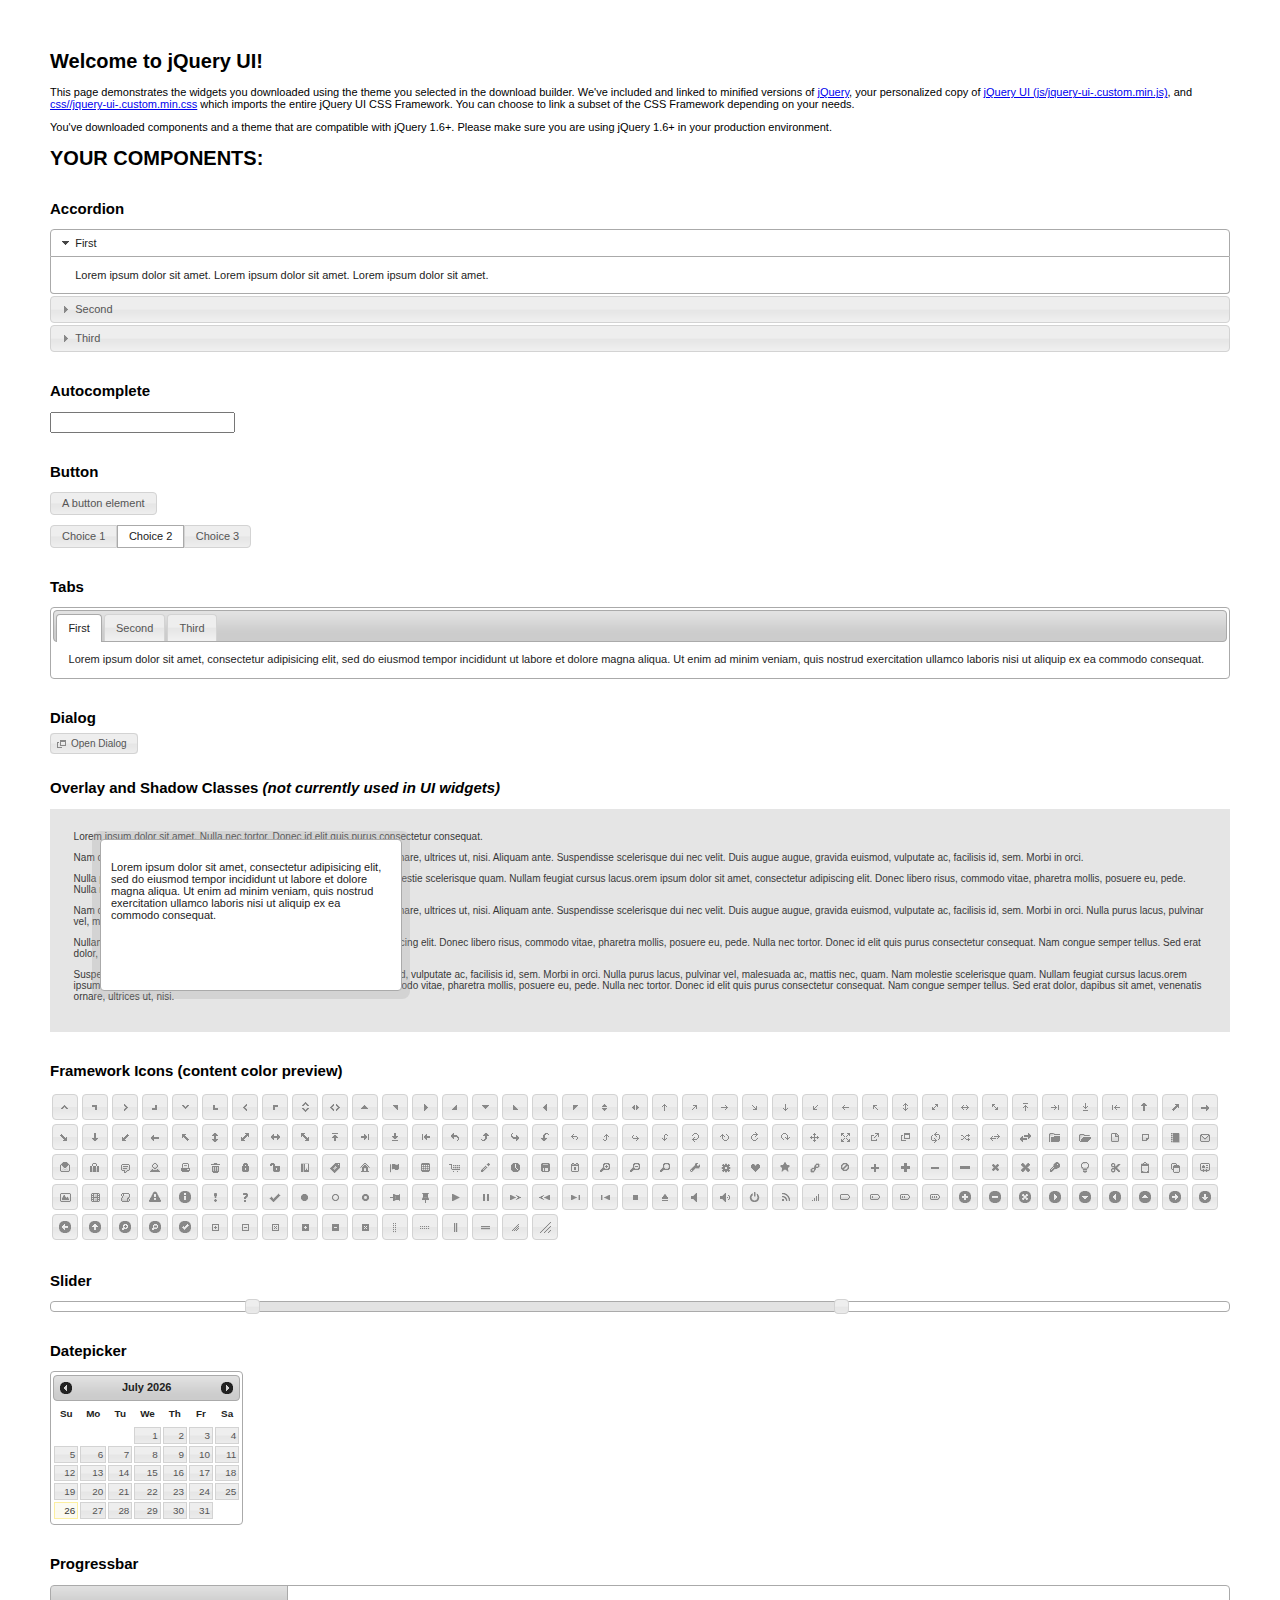
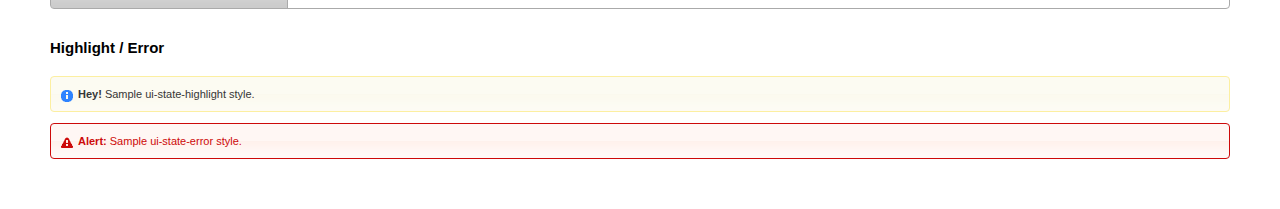
<file: js/vendor/jQueryUI/index.html>
<!doctype html>
<html lang="us">
<head>
	<meta charset="utf-8">
	<title>jQuery UI Example Page</title>
	<link href="css/smoothness/jquery-ui-1.10.4.custom.css" rel="stylesheet">
	<script src="js/jquery-1.10.2.js"></script>
	<script src="js/jquery-ui-1.10.4.custom.js"></script>
	<script>
	$(function() {
		
		$( "#accordion" ).accordion();
		

		
		var availableTags = [
			"ActionScript",
			"AppleScript",
			"Asp",
			"BASIC",
			"C",
			"C++",
			"Clojure",
			"COBOL",
			"ColdFusion",
			"Erlang",
			"Fortran",
			"Groovy",
			"Haskell",
			"Java",
			"JavaScript",
			"Lisp",
			"Perl",
			"PHP",
			"Python",
			"Ruby",
			"Scala",
			"Scheme"
		];
		$( "#autocomplete" ).autocomplete({
			source: availableTags
		});
		

		
		$( "#button" ).button();
		$( "#radioset" ).buttonset();
		

		
		$( "#tabs" ).tabs();
		

		
		$( "#dialog" ).dialog({
			autoOpen: false,
			width: 400,
			buttons: [
				{
					text: "Ok",
					click: function() {
						$( this ).dialog( "close" );
					}
				},
				{
					text: "Cancel",
					click: function() {
						$( this ).dialog( "close" );
					}
				}
			]
		});

		// Link to open the dialog
		$( "#dialog-link" ).click(function( event ) {
			$( "#dialog" ).dialog( "open" );
			event.preventDefault();
		});
		

		
		$( "#datepicker" ).datepicker({
			inline: true
		});
		

		
		$( "#slider" ).slider({
			range: true,
			values: [ 17, 67 ]
		});
		

		
		$( "#progressbar" ).progressbar({
			value: 20
		});
		

		// Hover states on the static widgets
		$( "#dialog-link, #icons li" ).hover(
			function() {
				$( this ).addClass( "ui-state-hover" );
			},
			function() {
				$( this ).removeClass( "ui-state-hover" );
			}
		);
	});
	</script>
	<style>
	body{
		font: 62.5% "Trebuchet MS", sans-serif;
		margin: 50px;
	}
	.demoHeaders {
		margin-top: 2em;
	}
	#dialog-link {
		padding: .4em 1em .4em 20px;
		text-decoration: none;
		position: relative;
	}
	#dialog-link span.ui-icon {
		margin: 0 5px 0 0;
		position: absolute;
		left: .2em;
		top: 50%;
		margin-top: -8px;
	}
	#icons {
		margin: 0;
		padding: 0;
	}
	#icons li {
		margin: 2px;
		position: relative;
		padding: 4px 0;
		cursor: pointer;
		float: left;
		list-style: none;
	}
	#icons span.ui-icon {
		float: left;
		margin: 0 4px;
	}
	.fakewindowcontain .ui-widget-overlay {
		position: absolute;
	}
	</style>
</head>
<body>

<h1>Welcome to jQuery UI!</h1>

<div class="ui-widget">
	<p>This page demonstrates the widgets you downloaded using the theme you selected in the download builder. We've included and linked to minified versions of <a href="js/jquery-1.10.2.js">jQuery</a>, your personalized copy of <a href="js/jquery-ui-.custom.min.js">jQuery UI (js/jquery-ui-.custom.min.js)</a>, and <a href="css//jquery-ui-.custom.min.css">css//jquery-ui-.custom.min.css</a> which imports the entire jQuery UI CSS Framework. You can choose to link a subset of the CSS Framework depending on your needs. </p>
	<p>You've downloaded components and a theme that are compatible with jQuery 1.6+. Please make sure you are using jQuery 1.6+ in your production environment.</p>
</div>

<h1>YOUR COMPONENTS:</h1>


<!-- Accordion -->
<h2 class="demoHeaders">Accordion</h2>
<div id="accordion">
	<h3>First</h3>
	<div>Lorem ipsum dolor sit amet. Lorem ipsum dolor sit amet. Lorem ipsum dolor sit amet.</div>
	<h3>Second</h3>
	<div>Phasellus mattis tincidunt nibh.</div>
	<h3>Third</h3>
	<div>Nam dui erat, auctor a, dignissim quis.</div>
</div>



<!-- Autocomplete -->
<h2 class="demoHeaders">Autocomplete</h2>
<div>
	<input id="autocomplete" title="type &quot;a&quot;">
</div>



<!-- Button -->
<h2 class="demoHeaders">Button</h2>
<button id="button">A button element</button>
<form style="margin-top: 1em;">
	<div id="radioset">
		<input type="radio" id="radio1" name="radio"><label for="radio1">Choice 1</label>
		<input type="radio" id="radio2" name="radio" checked="checked"><label for="radio2">Choice 2</label>
		<input type="radio" id="radio3" name="radio"><label for="radio3">Choice 3</label>
	</div>
</form>



<!-- Tabs -->
<h2 class="demoHeaders">Tabs</h2>
<div id="tabs">
	<ul>
		<li><a href="#tabs-1">First</a></li>
		<li><a href="#tabs-2">Second</a></li>
		<li><a href="#tabs-3">Third</a></li>
	</ul>
	<div id="tabs-1">Lorem ipsum dolor sit amet, consectetur adipisicing elit, sed do eiusmod tempor incididunt ut labore et dolore magna aliqua. Ut enim ad minim veniam, quis nostrud exercitation ullamco laboris nisi ut aliquip ex ea commodo consequat.</div>
	<div id="tabs-2">Phasellus mattis tincidunt nibh. Cras orci urna, blandit id, pretium vel, aliquet ornare, felis. Maecenas scelerisque sem non nisl. Fusce sed lorem in enim dictum bibendum.</div>
	<div id="tabs-3">Nam dui erat, auctor a, dignissim quis, sollicitudin eu, felis. Pellentesque nisi urna, interdum eget, sagittis et, consequat vestibulum, lacus. Mauris porttitor ullamcorper augue.</div>
</div>



<!-- Dialog NOTE: Dialog is not generated by UI in this demo so it can be visually styled in themeroller-->
<h2 class="demoHeaders">Dialog</h2>
<p><a href="#" id="dialog-link" class="ui-state-default ui-corner-all"><span class="ui-icon ui-icon-newwin"></span>Open Dialog</a></p>

<h2 class="demoHeaders">Overlay and Shadow Classes <em>(not currently used in UI widgets)</em></h2>
<div style="position: relative; width: 96%; height: 200px; padding:1% 2%; overflow:hidden;" class="fakewindowcontain">
	<p>Lorem ipsum dolor sit amet,  Nulla nec tortor. Donec id elit quis purus consectetur consequat. </p><p>Nam congue semper tellus. Sed erat dolor, dapibus sit amet, venenatis ornare, ultrices ut, nisi. Aliquam ante. Suspendisse scelerisque dui nec velit. Duis augue augue, gravida euismod, vulputate ac, facilisis id, sem. Morbi in orci. </p><p>Nulla purus lacus, pulvinar vel, malesuada ac, mattis nec, quam. Nam molestie scelerisque quam. Nullam feugiat cursus lacus.orem ipsum dolor sit amet, consectetur adipiscing elit. Donec libero risus, commodo vitae, pharetra mollis, posuere eu, pede. Nulla nec tortor. Donec id elit quis purus consectetur consequat. </p><p>Nam congue semper tellus. Sed erat dolor, dapibus sit amet, venenatis ornare, ultrices ut, nisi. Aliquam ante. Suspendisse scelerisque dui nec velit. Duis augue augue, gravida euismod, vulputate ac, facilisis id, sem. Morbi in orci. Nulla purus lacus, pulvinar vel, malesuada ac, mattis nec, quam. Nam molestie scelerisque quam. </p><p>Nullam feugiat cursus lacus.orem ipsum dolor sit amet, consectetur adipiscing elit. Donec libero risus, commodo vitae, pharetra mollis, posuere eu, pede. Nulla nec tortor. Donec id elit quis purus consectetur consequat. Nam congue semper tellus. Sed erat dolor, dapibus sit amet, venenatis ornare, ultrices ut, nisi. Aliquam ante. </p><p>Suspendisse scelerisque dui nec velit. Duis augue augue, gravida euismod, vulputate ac, facilisis id, sem. Morbi in orci. Nulla purus lacus, pulvinar vel, malesuada ac, mattis nec, quam. Nam molestie scelerisque quam. Nullam feugiat cursus lacus.orem ipsum dolor sit amet, consectetur adipiscing elit. Donec libero risus, commodo vitae, pharetra mollis, posuere eu, pede. Nulla nec tortor. Donec id elit quis purus consectetur consequat. Nam congue semper tellus. Sed erat dolor, dapibus sit amet, venenatis ornare, ultrices ut, nisi. </p>

	<!-- ui-dialog -->
	<div class="ui-overlay"><div class="ui-widget-overlay"></div><div class="ui-widget-shadow ui-corner-all" style="width: 302px; height: 152px; position: absolute; left: 50px; top: 30px;"></div></div>
	<div style="position: absolute; width: 280px; height: 130px;left: 50px; top: 30px; padding: 10px;" class="ui-widget ui-widget-content ui-corner-all">
		<div class="ui-dialog-content ui-widget-content" style="background: none; border: 0;">
			<p>Lorem ipsum dolor sit amet, consectetur adipisicing elit, sed do eiusmod tempor incididunt ut labore et dolore magna aliqua. Ut enim ad minim veniam, quis nostrud exercitation ullamco laboris nisi ut aliquip ex ea commodo consequat.</p>
		</div>
	</div>

</div>

<!-- ui-dialog -->
<div id="dialog" title="Dialog Title">
	<p>Lorem ipsum dolor sit amet, consectetur adipisicing elit, sed do eiusmod tempor incididunt ut labore et dolore magna aliqua. Ut enim ad minim veniam, quis nostrud exercitation ullamco laboris nisi ut aliquip ex ea commodo consequat.</p>
</div>



<h2 class="demoHeaders">Framework Icons (content color preview)</h2>
<ul id="icons" class="ui-widget ui-helper-clearfix">
	<li class="ui-state-default ui-corner-all" title=".ui-icon-carat-1-n"><span class="ui-icon ui-icon-carat-1-n"></span></li>
	<li class="ui-state-default ui-corner-all" title=".ui-icon-carat-1-ne"><span class="ui-icon ui-icon-carat-1-ne"></span></li>
	<li class="ui-state-default ui-corner-all" title=".ui-icon-carat-1-e"><span class="ui-icon ui-icon-carat-1-e"></span></li>
	<li class="ui-state-default ui-corner-all" title=".ui-icon-carat-1-se"><span class="ui-icon ui-icon-carat-1-se"></span></li>
	<li class="ui-state-default ui-corner-all" title=".ui-icon-carat-1-s"><span class="ui-icon ui-icon-carat-1-s"></span></li>
	<li class="ui-state-default ui-corner-all" title=".ui-icon-carat-1-sw"><span class="ui-icon ui-icon-carat-1-sw"></span></li>
	<li class="ui-state-default ui-corner-all" title=".ui-icon-carat-1-w"><span class="ui-icon ui-icon-carat-1-w"></span></li>
	<li class="ui-state-default ui-corner-all" title=".ui-icon-carat-1-nw"><span class="ui-icon ui-icon-carat-1-nw"></span></li>
	<li class="ui-state-default ui-corner-all" title=".ui-icon-carat-2-n-s"><span class="ui-icon ui-icon-carat-2-n-s"></span></li>
	<li class="ui-state-default ui-corner-all" title=".ui-icon-carat-2-e-w"><span class="ui-icon ui-icon-carat-2-e-w"></span></li>
	<li class="ui-state-default ui-corner-all" title=".ui-icon-triangle-1-n"><span class="ui-icon ui-icon-triangle-1-n"></span></li>
	<li class="ui-state-default ui-corner-all" title=".ui-icon-triangle-1-ne"><span class="ui-icon ui-icon-triangle-1-ne"></span></li>
	<li class="ui-state-default ui-corner-all" title=".ui-icon-triangle-1-e"><span class="ui-icon ui-icon-triangle-1-e"></span></li>
	<li class="ui-state-default ui-corner-all" title=".ui-icon-triangle-1-se"><span class="ui-icon ui-icon-triangle-1-se"></span></li>
	<li class="ui-state-default ui-corner-all" title=".ui-icon-triangle-1-s"><span class="ui-icon ui-icon-triangle-1-s"></span></li>
	<li class="ui-state-default ui-corner-all" title=".ui-icon-triangle-1-sw"><span class="ui-icon ui-icon-triangle-1-sw"></span></li>
	<li class="ui-state-default ui-corner-all" title=".ui-icon-triangle-1-w"><span class="ui-icon ui-icon-triangle-1-w"></span></li>
	<li class="ui-state-default ui-corner-all" title=".ui-icon-triangle-1-nw"><span class="ui-icon ui-icon-triangle-1-nw"></span></li>
	<li class="ui-state-default ui-corner-all" title=".ui-icon-triangle-2-n-s"><span class="ui-icon ui-icon-triangle-2-n-s"></span></li>
	<li class="ui-state-default ui-corner-all" title=".ui-icon-triangle-2-e-w"><span class="ui-icon ui-icon-triangle-2-e-w"></span></li>
	<li class="ui-state-default ui-corner-all" title=".ui-icon-arrow-1-n"><span class="ui-icon ui-icon-arrow-1-n"></span></li>
	<li class="ui-state-default ui-corner-all" title=".ui-icon-arrow-1-ne"><span class="ui-icon ui-icon-arrow-1-ne"></span></li>
	<li class="ui-state-default ui-corner-all" title=".ui-icon-arrow-1-e"><span class="ui-icon ui-icon-arrow-1-e"></span></li>
	<li class="ui-state-default ui-corner-all" title=".ui-icon-arrow-1-se"><span class="ui-icon ui-icon-arrow-1-se"></span></li>
	<li class="ui-state-default ui-corner-all" title=".ui-icon-arrow-1-s"><span class="ui-icon ui-icon-arrow-1-s"></span></li>
	<li class="ui-state-default ui-corner-all" title=".ui-icon-arrow-1-sw"><span class="ui-icon ui-icon-arrow-1-sw"></span></li>
	<li class="ui-state-default ui-corner-all" title=".ui-icon-arrow-1-w"><span class="ui-icon ui-icon-arrow-1-w"></span></li>
	<li class="ui-state-default ui-corner-all" title=".ui-icon-arrow-1-nw"><span class="ui-icon ui-icon-arrow-1-nw"></span></li>
	<li class="ui-state-default ui-corner-all" title=".ui-icon-arrow-2-n-s"><span class="ui-icon ui-icon-arrow-2-n-s"></span></li>
	<li class="ui-state-default ui-corner-all" title=".ui-icon-arrow-2-ne-sw"><span class="ui-icon ui-icon-arrow-2-ne-sw"></span></li>
	<li class="ui-state-default ui-corner-all" title=".ui-icon-arrow-2-e-w"><span class="ui-icon ui-icon-arrow-2-e-w"></span></li>
	<li class="ui-state-default ui-corner-all" title=".ui-icon-arrow-2-se-nw"><span class="ui-icon ui-icon-arrow-2-se-nw"></span></li>
	<li class="ui-state-default ui-corner-all" title=".ui-icon-arrowstop-1-n"><span class="ui-icon ui-icon-arrowstop-1-n"></span></li>
	<li class="ui-state-default ui-corner-all" title=".ui-icon-arrowstop-1-e"><span class="ui-icon ui-icon-arrowstop-1-e"></span></li>
	<li class="ui-state-default ui-corner-all" title=".ui-icon-arrowstop-1-s"><span class="ui-icon ui-icon-arrowstop-1-s"></span></li>
	<li class="ui-state-default ui-corner-all" title=".ui-icon-arrowstop-1-w"><span class="ui-icon ui-icon-arrowstop-1-w"></span></li>
	<li class="ui-state-default ui-corner-all" title=".ui-icon-arrowthick-1-n"><span class="ui-icon ui-icon-arrowthick-1-n"></span></li>
	<li class="ui-state-default ui-corner-all" title=".ui-icon-arrowthick-1-ne"><span class="ui-icon ui-icon-arrowthick-1-ne"></span></li>
	<li class="ui-state-default ui-corner-all" title=".ui-icon-arrowthick-1-e"><span class="ui-icon ui-icon-arrowthick-1-e"></span></li>
	<li class="ui-state-default ui-corner-all" title=".ui-icon-arrowthick-1-se"><span class="ui-icon ui-icon-arrowthick-1-se"></span></li>
	<li class="ui-state-default ui-corner-all" title=".ui-icon-arrowthick-1-s"><span class="ui-icon ui-icon-arrowthick-1-s"></span></li>
	<li class="ui-state-default ui-corner-all" title=".ui-icon-arrowthick-1-sw"><span class="ui-icon ui-icon-arrowthick-1-sw"></span></li>
	<li class="ui-state-default ui-corner-all" title=".ui-icon-arrowthick-1-w"><span class="ui-icon ui-icon-arrowthick-1-w"></span></li>
	<li class="ui-state-default ui-corner-all" title=".ui-icon-arrowthick-1-nw"><span class="ui-icon ui-icon-arrowthick-1-nw"></span></li>
	<li class="ui-state-default ui-corner-all" title=".ui-icon-arrowthick-2-n-s"><span class="ui-icon ui-icon-arrowthick-2-n-s"></span></li>
	<li class="ui-state-default ui-corner-all" title=".ui-icon-arrowthick-2-ne-sw"><span class="ui-icon ui-icon-arrowthick-2-ne-sw"></span></li>
	<li class="ui-state-default ui-corner-all" title=".ui-icon-arrowthick-2-e-w"><span class="ui-icon ui-icon-arrowthick-2-e-w"></span></li>
	<li class="ui-state-default ui-corner-all" title=".ui-icon-arrowthick-2-se-nw"><span class="ui-icon ui-icon-arrowthick-2-se-nw"></span></li>
	<li class="ui-state-default ui-corner-all" title=".ui-icon-arrowthickstop-1-n"><span class="ui-icon ui-icon-arrowthickstop-1-n"></span></li>
	<li class="ui-state-default ui-corner-all" title=".ui-icon-arrowthickstop-1-e"><span class="ui-icon ui-icon-arrowthickstop-1-e"></span></li>
	<li class="ui-state-default ui-corner-all" title=".ui-icon-arrowthickstop-1-s"><span class="ui-icon ui-icon-arrowthickstop-1-s"></span></li>
	<li class="ui-state-default ui-corner-all" title=".ui-icon-arrowthickstop-1-w"><span class="ui-icon ui-icon-arrowthickstop-1-w"></span></li>
	<li class="ui-state-default ui-corner-all" title=".ui-icon-arrowreturnthick-1-w"><span class="ui-icon ui-icon-arrowreturnthick-1-w"></span></li>
	<li class="ui-state-default ui-corner-all" title=".ui-icon-arrowreturnthick-1-n"><span class="ui-icon ui-icon-arrowreturnthick-1-n"></span></li>
	<li class="ui-state-default ui-corner-all" title=".ui-icon-arrowreturnthick-1-e"><span class="ui-icon ui-icon-arrowreturnthick-1-e"></span></li>
	<li class="ui-state-default ui-corner-all" title=".ui-icon-arrowreturnthick-1-s"><span class="ui-icon ui-icon-arrowreturnthick-1-s"></span></li>
	<li class="ui-state-default ui-corner-all" title=".ui-icon-arrowreturn-1-w"><span class="ui-icon ui-icon-arrowreturn-1-w"></span></li>
	<li class="ui-state-default ui-corner-all" title=".ui-icon-arrowreturn-1-n"><span class="ui-icon ui-icon-arrowreturn-1-n"></span></li>
	<li class="ui-state-default ui-corner-all" title=".ui-icon-arrowreturn-1-e"><span class="ui-icon ui-icon-arrowreturn-1-e"></span></li>
	<li class="ui-state-default ui-corner-all" title=".ui-icon-arrowreturn-1-s"><span class="ui-icon ui-icon-arrowreturn-1-s"></span></li>
	<li class="ui-state-default ui-corner-all" title=".ui-icon-arrowrefresh-1-w"><span class="ui-icon ui-icon-arrowrefresh-1-w"></span></li>
	<li class="ui-state-default ui-corner-all" title=".ui-icon-arrowrefresh-1-n"><span class="ui-icon ui-icon-arrowrefresh-1-n"></span></li>
	<li class="ui-state-default ui-corner-all" title=".ui-icon-arrowrefresh-1-e"><span class="ui-icon ui-icon-arrowrefresh-1-e"></span></li>
	<li class="ui-state-default ui-corner-all" title=".ui-icon-arrowrefresh-1-s"><span class="ui-icon ui-icon-arrowrefresh-1-s"></span></li>
	<li class="ui-state-default ui-corner-all" title=".ui-icon-arrow-4"><span class="ui-icon ui-icon-arrow-4"></span></li>
	<li class="ui-state-default ui-corner-all" title=".ui-icon-arrow-4-diag"><span class="ui-icon ui-icon-arrow-4-diag"></span></li>
	<li class="ui-state-default ui-corner-all" title=".ui-icon-extlink"><span class="ui-icon ui-icon-extlink"></span></li>
	<li class="ui-state-default ui-corner-all" title=".ui-icon-newwin"><span class="ui-icon ui-icon-newwin"></span></li>
	<li class="ui-state-default ui-corner-all" title=".ui-icon-refresh"><span class="ui-icon ui-icon-refresh"></span></li>
	<li class="ui-state-default ui-corner-all" title=".ui-icon-shuffle"><span class="ui-icon ui-icon-shuffle"></span></li>
	<li class="ui-state-default ui-corner-all" title=".ui-icon-transfer-e-w"><span class="ui-icon ui-icon-transfer-e-w"></span></li>
	<li class="ui-state-default ui-corner-all" title=".ui-icon-transferthick-e-w"><span class="ui-icon ui-icon-transferthick-e-w"></span></li>
	<li class="ui-state-default ui-corner-all" title=".ui-icon-folder-collapsed"><span class="ui-icon ui-icon-folder-collapsed"></span></li>
	<li class="ui-state-default ui-corner-all" title=".ui-icon-folder-open"><span class="ui-icon ui-icon-folder-open"></span></li>
	<li class="ui-state-default ui-corner-all" title=".ui-icon-document"><span class="ui-icon ui-icon-document"></span></li>
	<li class="ui-state-default ui-corner-all" title=".ui-icon-document-b"><span class="ui-icon ui-icon-document-b"></span></li>
	<li class="ui-state-default ui-corner-all" title=".ui-icon-note"><span class="ui-icon ui-icon-note"></span></li>
	<li class="ui-state-default ui-corner-all" title=".ui-icon-mail-closed"><span class="ui-icon ui-icon-mail-closed"></span></li>
	<li class="ui-state-default ui-corner-all" title=".ui-icon-mail-open"><span class="ui-icon ui-icon-mail-open"></span></li>
	<li class="ui-state-default ui-corner-all" title=".ui-icon-suitcase"><span class="ui-icon ui-icon-suitcase"></span></li>
	<li class="ui-state-default ui-corner-all" title=".ui-icon-comment"><span class="ui-icon ui-icon-comment"></span></li>
	<li class="ui-state-default ui-corner-all" title=".ui-icon-person"><span class="ui-icon ui-icon-person"></span></li>
	<li class="ui-state-default ui-corner-all" title=".ui-icon-print"><span class="ui-icon ui-icon-print"></span></li>
	<li class="ui-state-default ui-corner-all" title=".ui-icon-trash"><span class="ui-icon ui-icon-trash"></span></li>
	<li class="ui-state-default ui-corner-all" title=".ui-icon-locked"><span class="ui-icon ui-icon-locked"></span></li>
	<li class="ui-state-default ui-corner-all" title=".ui-icon-unlocked"><span class="ui-icon ui-icon-unlocked"></span></li>
	<li class="ui-state-default ui-corner-all" title=".ui-icon-bookmark"><span class="ui-icon ui-icon-bookmark"></span></li>
	<li class="ui-state-default ui-corner-all" title=".ui-icon-tag"><span class="ui-icon ui-icon-tag"></span></li>
	<li class="ui-state-default ui-corner-all" title=".ui-icon-home"><span class="ui-icon ui-icon-home"></span></li>
	<li class="ui-state-default ui-corner-all" title=".ui-icon-flag"><span class="ui-icon ui-icon-flag"></span></li>
	<li class="ui-state-default ui-corner-all" title=".ui-icon-calculator"><span class="ui-icon ui-icon-calculator"></span></li>
	<li class="ui-state-default ui-corner-all" title=".ui-icon-cart"><span class="ui-icon ui-icon-cart"></span></li>
	<li class="ui-state-default ui-corner-all" title=".ui-icon-pencil"><span class="ui-icon ui-icon-pencil"></span></li>
	<li class="ui-state-default ui-corner-all" title=".ui-icon-clock"><span class="ui-icon ui-icon-clock"></span></li>
	<li class="ui-state-default ui-corner-all" title=".ui-icon-disk"><span class="ui-icon ui-icon-disk"></span></li>
	<li class="ui-state-default ui-corner-all" title=".ui-icon-calendar"><span class="ui-icon ui-icon-calendar"></span></li>
	<li class="ui-state-default ui-corner-all" title=".ui-icon-zoomin"><span class="ui-icon ui-icon-zoomin"></span></li>
	<li class="ui-state-default ui-corner-all" title=".ui-icon-zoomout"><span class="ui-icon ui-icon-zoomout"></span></li>
	<li class="ui-state-default ui-corner-all" title=".ui-icon-search"><span class="ui-icon ui-icon-search"></span></li>
	<li class="ui-state-default ui-corner-all" title=".ui-icon-wrench"><span class="ui-icon ui-icon-wrench"></span></li>
	<li class="ui-state-default ui-corner-all" title=".ui-icon-gear"><span class="ui-icon ui-icon-gear"></span></li>
	<li class="ui-state-default ui-corner-all" title=".ui-icon-heart"><span class="ui-icon ui-icon-heart"></span></li>
	<li class="ui-state-default ui-corner-all" title=".ui-icon-star"><span class="ui-icon ui-icon-star"></span></li>
	<li class="ui-state-default ui-corner-all" title=".ui-icon-link"><span class="ui-icon ui-icon-link"></span></li>
	<li class="ui-state-default ui-corner-all" title=".ui-icon-cancel"><span class="ui-icon ui-icon-cancel"></span></li>
	<li class="ui-state-default ui-corner-all" title=".ui-icon-plus"><span class="ui-icon ui-icon-plus"></span></li>
	<li class="ui-state-default ui-corner-all" title=".ui-icon-plusthick"><span class="ui-icon ui-icon-plusthick"></span></li>
	<li class="ui-state-default ui-corner-all" title=".ui-icon-minus"><span class="ui-icon ui-icon-minus"></span></li>
	<li class="ui-state-default ui-corner-all" title=".ui-icon-minusthick"><span class="ui-icon ui-icon-minusthick"></span></li>
	<li class="ui-state-default ui-corner-all" title=".ui-icon-close"><span class="ui-icon ui-icon-close"></span></li>
	<li class="ui-state-default ui-corner-all" title=".ui-icon-closethick"><span class="ui-icon ui-icon-closethick"></span></li>
	<li class="ui-state-default ui-corner-all" title=".ui-icon-key"><span class="ui-icon ui-icon-key"></span></li>
	<li class="ui-state-default ui-corner-all" title=".ui-icon-lightbulb"><span class="ui-icon ui-icon-lightbulb"></span></li>
	<li class="ui-state-default ui-corner-all" title=".ui-icon-scissors"><span class="ui-icon ui-icon-scissors"></span></li>
	<li class="ui-state-default ui-corner-all" title=".ui-icon-clipboard"><span class="ui-icon ui-icon-clipboard"></span></li>
	<li class="ui-state-default ui-corner-all" title=".ui-icon-copy"><span class="ui-icon ui-icon-copy"></span></li>
	<li class="ui-state-default ui-corner-all" title=".ui-icon-contact"><span class="ui-icon ui-icon-contact"></span></li>
	<li class="ui-state-default ui-corner-all" title=".ui-icon-image"><span class="ui-icon ui-icon-image"></span></li>
	<li class="ui-state-default ui-corner-all" title=".ui-icon-video"><span class="ui-icon ui-icon-video"></span></li>
	<li class="ui-state-default ui-corner-all" title=".ui-icon-script"><span class="ui-icon ui-icon-script"></span></li>
	<li class="ui-state-default ui-corner-all" title=".ui-icon-alert"><span class="ui-icon ui-icon-alert"></span></li>
	<li class="ui-state-default ui-corner-all" title=".ui-icon-info"><span class="ui-icon ui-icon-info"></span></li>
	<li class="ui-state-default ui-corner-all" title=".ui-icon-notice"><span class="ui-icon ui-icon-notice"></span></li>
	<li class="ui-state-default ui-corner-all" title=".ui-icon-help"><span class="ui-icon ui-icon-help"></span></li>
	<li class="ui-state-default ui-corner-all" title=".ui-icon-check"><span class="ui-icon ui-icon-check"></span></li>
	<li class="ui-state-default ui-corner-all" title=".ui-icon-bullet"><span class="ui-icon ui-icon-bullet"></span></li>
	<li class="ui-state-default ui-corner-all" title=".ui-icon-radio-off"><span class="ui-icon ui-icon-radio-off"></span></li>
	<li class="ui-state-default ui-corner-all" title=".ui-icon-radio-on"><span class="ui-icon ui-icon-radio-on"></span></li>
	<li class="ui-state-default ui-corner-all" title=".ui-icon-pin-w"><span class="ui-icon ui-icon-pin-w"></span></li>
	<li class="ui-state-default ui-corner-all" title=".ui-icon-pin-s"><span class="ui-icon ui-icon-pin-s"></span></li>
	<li class="ui-state-default ui-corner-all" title=".ui-icon-play"><span class="ui-icon ui-icon-play"></span></li>
	<li class="ui-state-default ui-corner-all" title=".ui-icon-pause"><span class="ui-icon ui-icon-pause"></span></li>
	<li class="ui-state-default ui-corner-all" title=".ui-icon-seek-next"><span class="ui-icon ui-icon-seek-next"></span></li>
	<li class="ui-state-default ui-corner-all" title=".ui-icon-seek-prev"><span class="ui-icon ui-icon-seek-prev"></span></li>
	<li class="ui-state-default ui-corner-all" title=".ui-icon-seek-end"><span class="ui-icon ui-icon-seek-end"></span></li>
	<li class="ui-state-default ui-corner-all" title=".ui-icon-seek-first"><span class="ui-icon ui-icon-seek-first"></span></li>
	<li class="ui-state-default ui-corner-all" title=".ui-icon-stop"><span class="ui-icon ui-icon-stop"></span></li>
	<li class="ui-state-default ui-corner-all" title=".ui-icon-eject"><span class="ui-icon ui-icon-eject"></span></li>
	<li class="ui-state-default ui-corner-all" title=".ui-icon-volume-off"><span class="ui-icon ui-icon-volume-off"></span></li>
	<li class="ui-state-default ui-corner-all" title=".ui-icon-volume-on"><span class="ui-icon ui-icon-volume-on"></span></li>
	<li class="ui-state-default ui-corner-all" title=".ui-icon-power"><span class="ui-icon ui-icon-power"></span></li>
	<li class="ui-state-default ui-corner-all" title=".ui-icon-signal-diag"><span class="ui-icon ui-icon-signal-diag"></span></li>
	<li class="ui-state-default ui-corner-all" title=".ui-icon-signal"><span class="ui-icon ui-icon-signal"></span></li>
	<li class="ui-state-default ui-corner-all" title=".ui-icon-battery-0"><span class="ui-icon ui-icon-battery-0"></span></li>
	<li class="ui-state-default ui-corner-all" title=".ui-icon-battery-1"><span class="ui-icon ui-icon-battery-1"></span></li>
	<li class="ui-state-default ui-corner-all" title=".ui-icon-battery-2"><span class="ui-icon ui-icon-battery-2"></span></li>
	<li class="ui-state-default ui-corner-all" title=".ui-icon-battery-3"><span class="ui-icon ui-icon-battery-3"></span></li>
	<li class="ui-state-default ui-corner-all" title=".ui-icon-circle-plus"><span class="ui-icon ui-icon-circle-plus"></span></li>
	<li class="ui-state-default ui-corner-all" title=".ui-icon-circle-minus"><span class="ui-icon ui-icon-circle-minus"></span></li>
	<li class="ui-state-default ui-corner-all" title=".ui-icon-circle-close"><span class="ui-icon ui-icon-circle-close"></span></li>
	<li class="ui-state-default ui-corner-all" title=".ui-icon-circle-triangle-e"><span class="ui-icon ui-icon-circle-triangle-e"></span></li>
	<li class="ui-state-default ui-corner-all" title=".ui-icon-circle-triangle-s"><span class="ui-icon ui-icon-circle-triangle-s"></span></li>
	<li class="ui-state-default ui-corner-all" title=".ui-icon-circle-triangle-w"><span class="ui-icon ui-icon-circle-triangle-w"></span></li>
	<li class="ui-state-default ui-corner-all" title=".ui-icon-circle-triangle-n"><span class="ui-icon ui-icon-circle-triangle-n"></span></li>
	<li class="ui-state-default ui-corner-all" title=".ui-icon-circle-arrow-e"><span class="ui-icon ui-icon-circle-arrow-e"></span></li>
	<li class="ui-state-default ui-corner-all" title=".ui-icon-circle-arrow-s"><span class="ui-icon ui-icon-circle-arrow-s"></span></li>
	<li class="ui-state-default ui-corner-all" title=".ui-icon-circle-arrow-w"><span class="ui-icon ui-icon-circle-arrow-w"></span></li>
	<li class="ui-state-default ui-corner-all" title=".ui-icon-circle-arrow-n"><span class="ui-icon ui-icon-circle-arrow-n"></span></li>
	<li class="ui-state-default ui-corner-all" title=".ui-icon-circle-zoomin"><span class="ui-icon ui-icon-circle-zoomin"></span></li>
	<li class="ui-state-default ui-corner-all" title=".ui-icon-circle-zoomout"><span class="ui-icon ui-icon-circle-zoomout"></span></li>
	<li class="ui-state-default ui-corner-all" title=".ui-icon-circle-check"><span class="ui-icon ui-icon-circle-check"></span></li>
	<li class="ui-state-default ui-corner-all" title=".ui-icon-circlesmall-plus"><span class="ui-icon ui-icon-circlesmall-plus"></span></li>
	<li class="ui-state-default ui-corner-all" title=".ui-icon-circlesmall-minus"><span class="ui-icon ui-icon-circlesmall-minus"></span></li>
	<li class="ui-state-default ui-corner-all" title=".ui-icon-circlesmall-close"><span class="ui-icon ui-icon-circlesmall-close"></span></li>
	<li class="ui-state-default ui-corner-all" title=".ui-icon-squaresmall-plus"><span class="ui-icon ui-icon-squaresmall-plus"></span></li>
	<li class="ui-state-default ui-corner-all" title=".ui-icon-squaresmall-minus"><span class="ui-icon ui-icon-squaresmall-minus"></span></li>
	<li class="ui-state-default ui-corner-all" title=".ui-icon-squaresmall-close"><span class="ui-icon ui-icon-squaresmall-close"></span></li>
	<li class="ui-state-default ui-corner-all" title=".ui-icon-grip-dotted-vertical"><span class="ui-icon ui-icon-grip-dotted-vertical"></span></li>
	<li class="ui-state-default ui-corner-all" title=".ui-icon-grip-dotted-horizontal"><span class="ui-icon ui-icon-grip-dotted-horizontal"></span></li>
	<li class="ui-state-default ui-corner-all" title=".ui-icon-grip-solid-vertical"><span class="ui-icon ui-icon-grip-solid-vertical"></span></li>
	<li class="ui-state-default ui-corner-all" title=".ui-icon-grip-solid-horizontal"><span class="ui-icon ui-icon-grip-solid-horizontal"></span></li>
	<li class="ui-state-default ui-corner-all" title=".ui-icon-gripsmall-diagonal-se"><span class="ui-icon ui-icon-gripsmall-diagonal-se"></span></li>
	<li class="ui-state-default ui-corner-all" title=".ui-icon-grip-diagonal-se"><span class="ui-icon ui-icon-grip-diagonal-se"></span></li>
</ul>


<!-- Slider -->
<h2 class="demoHeaders">Slider</h2>
<div id="slider"></div>



<!-- Datepicker -->
<h2 class="demoHeaders">Datepicker</h2>
<div id="datepicker"></div>



<!-- Progressbar -->
<h2 class="demoHeaders">Progressbar</h2>
<div id="progressbar"></div>


<!-- Highlight / Error -->
<h2 class="demoHeaders">Highlight / Error</h2>
<div class="ui-widget">
	<div class="ui-state-highlight ui-corner-all" style="margin-top: 20px; padding: 0 .7em;">
		<p><span class="ui-icon ui-icon-info" style="float: left; margin-right: .3em;"></span>
		<strong>Hey!</strong> Sample ui-state-highlight style.</p>
	</div>
</div>
<br>
<div class="ui-widget">
	<div class="ui-state-error ui-corner-all" style="padding: 0 .7em;">
		<p><span class="ui-icon ui-icon-alert" style="float: left; margin-right: .3em;"></span>
		<strong>Alert:</strong> Sample ui-state-error style.</p>
	</div>
</div>

</body>
</html>
</file>
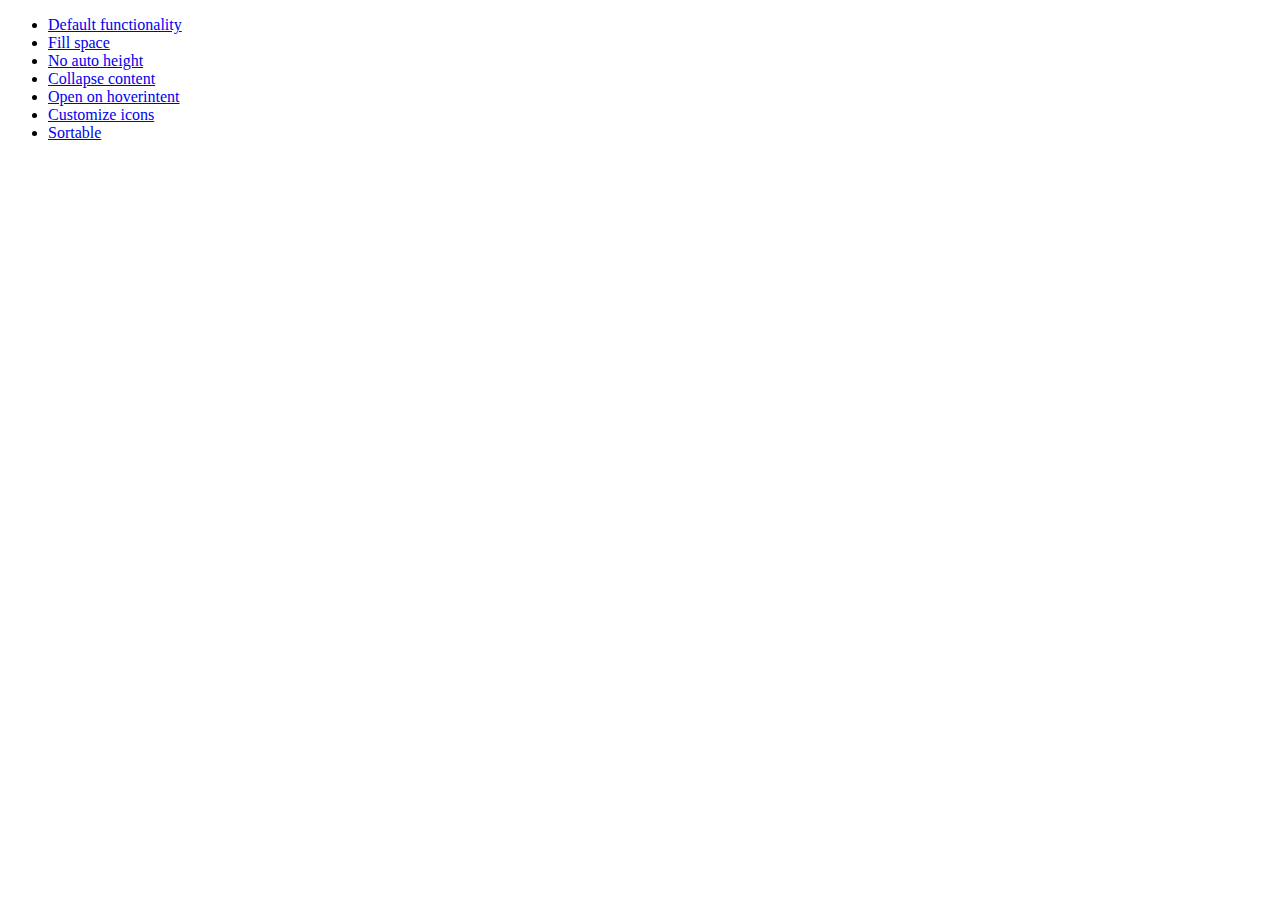
<file: js/vendor/jQueryUI/development-bundle/demos/accordion/index.html>
<!doctype html>
<html lang="en">
<head>
	<meta charset="utf-8">
	<title>jQuery UI Accordion Demos</title>
</head>
<body>

<ul>
	<li><a href="default.html">Default functionality</a></li>
	<li><a href="fillspace.html">Fill space</a></li>
	<li><a href="no-auto-height.html">No auto height</a></li>
	<li><a href="collapsible.html">Collapse content</a></li>
	<li><a href="hoverintent.html">Open on hoverintent</a></li>
	<li><a href="custom-icons.html">Customize icons</a></li>
	<li><a href="sortable.html">Sortable</a></li>
</ul>

</body>
</html>
</file>
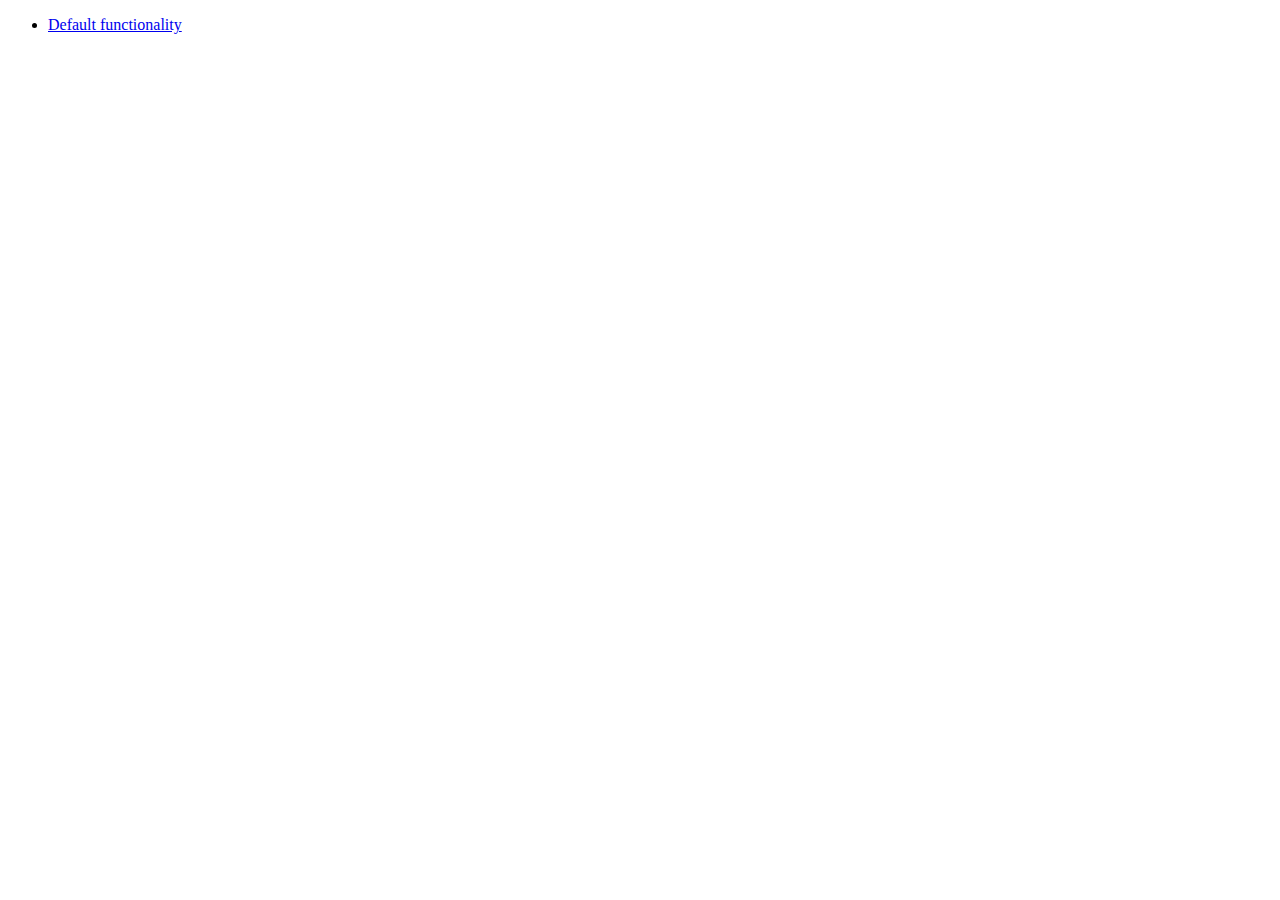
<file: js/vendor/jQueryUI/development-bundle/demos/addClass/index.html>
<!doctype html>
<html lang="en">
<head>
	<meta charset="utf-8">
	<title>jQuery UI Effects Demos</title>
</head>
<body>

<ul>
	<li><a href="default.html">Default functionality</a></li>
</ul>

</body>
</html>
</file>
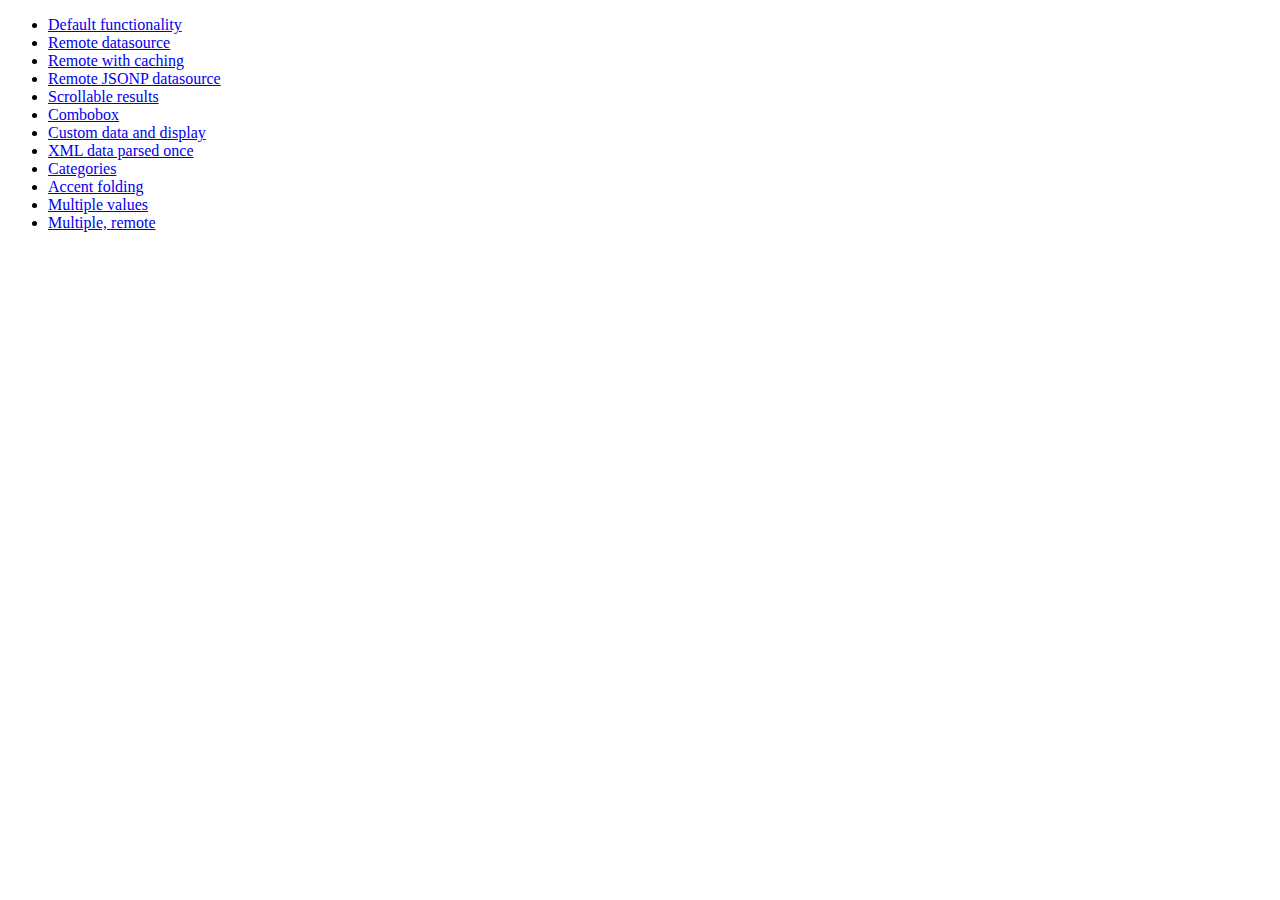
<file: js/vendor/jQueryUI/development-bundle/demos/autocomplete/index.html>
<!doctype html>
<html lang="en">
<head>
	<meta charset="utf-8">
	<title>jQuery UI Autocomplete Demos</title>
</head>
<body>

<ul>
	<li><a href="default.html">Default functionality</a></li>
	<li><a href="remote.html">Remote datasource</a></li>
	<li><a href="remote-with-cache.html">Remote with caching</a></li>
	<li><a href="remote-jsonp.html">Remote JSONP datasource</a></li>
	<li><a href="maxheight.html">Scrollable results</a></li>
	<li><a href="combobox.html">Combobox</a></li>
	<li><a href="custom-data.html">Custom data and display</a></li>
	<li><a href="xml.html">XML data parsed once</a></li>
	<li><a href="categories.html">Categories</a></li>
	<li><a href="folding.html">Accent folding</a></li>
	<li><a href="multiple.html">Multiple values</a></li>
	<li><a href="multiple-remote.html">Multiple, remote</a></li>
</ul>

</body>
</html>
</file>
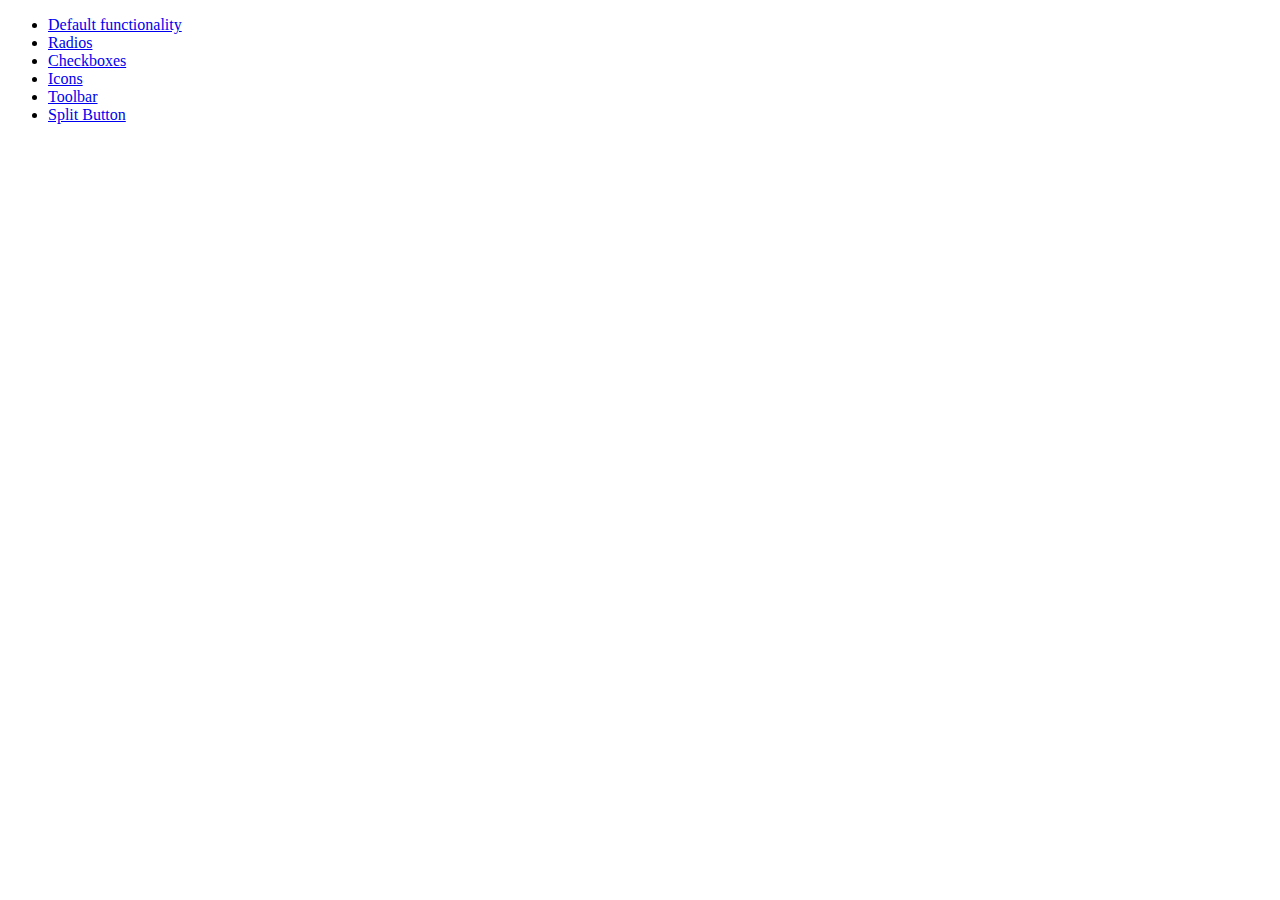
<file: js/vendor/jQueryUI/development-bundle/demos/button/index.html>
<!doctype html>
<html lang="en">
<head>
	<meta charset="utf-8">
	<title>jQuery UI Button Demos</title>
</head>
<body>

<ul>
	<li><a href="default.html">Default functionality</a></li>
	<li><a href="radio.html">Radios</a></li>
	<li><a href="checkbox.html">Checkboxes</a></li>
	<li><a href="icons.html">Icons</a></li>
	<li><a href="toolbar.html">Toolbar</a></li>
	<li><a href="splitbutton.html">Split Button</a></li>
</ul>

</body>
</html>
</file>
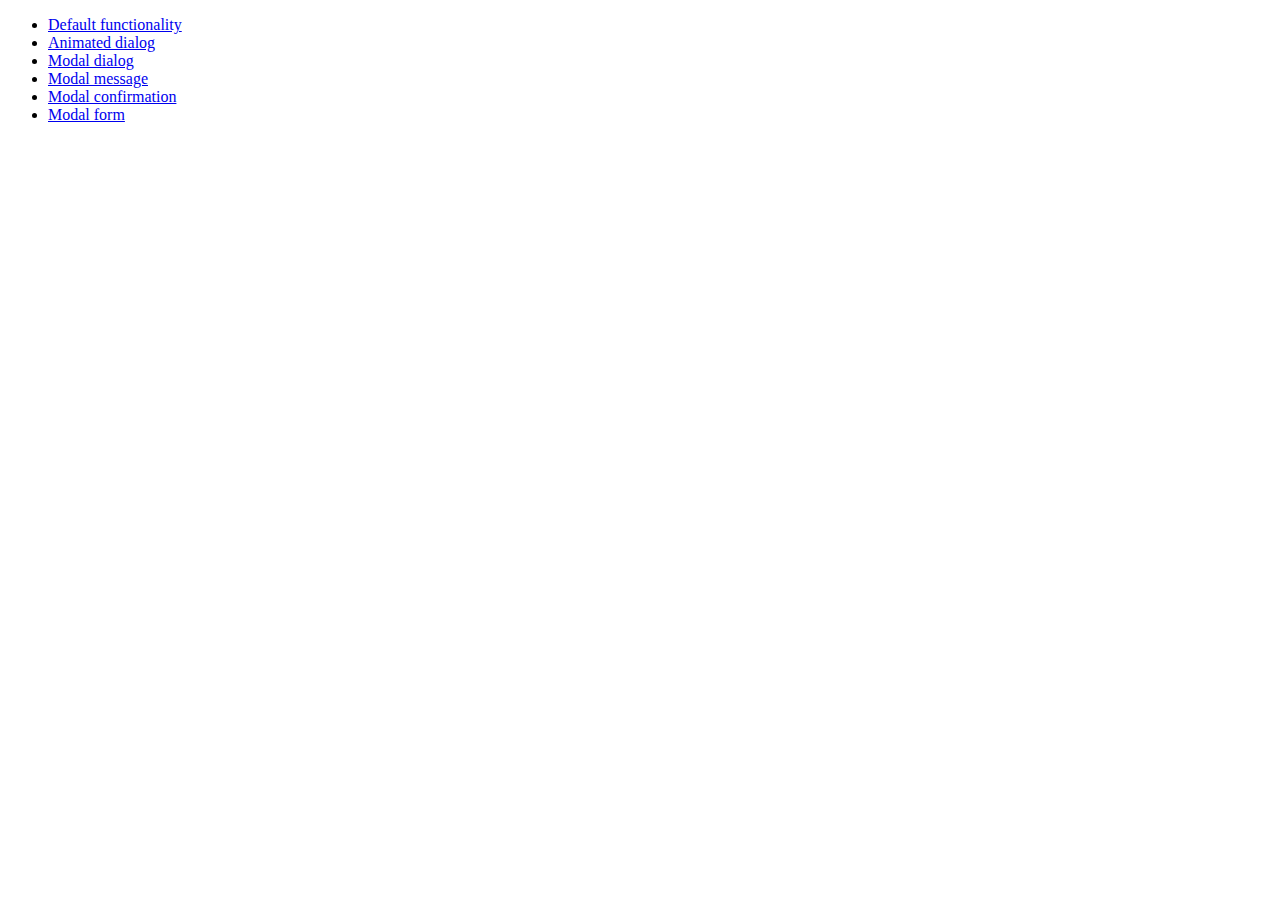
<file: js/vendor/jQueryUI/development-bundle/demos/dialog/index.html>
<!doctype html>
<html lang="en">
<head>
	<meta charset="utf-8">
	<title>jQuery UI Dialog Demos</title>
</head>
<body>

<ul>
	<li><a href="default.html">Default functionality</a></li>
	<li><a href="animated.html">Animated dialog</a></li>
	<li><a href="modal.html">Modal dialog</a></li>
	<li><a href="modal-message.html">Modal message</a></li>
	<li><a href="modal-confirmation.html">Modal confirmation</a></li>
	<li><a href="modal-form.html">Modal form</a></li>
</ul>

</body>
</html>
</file>
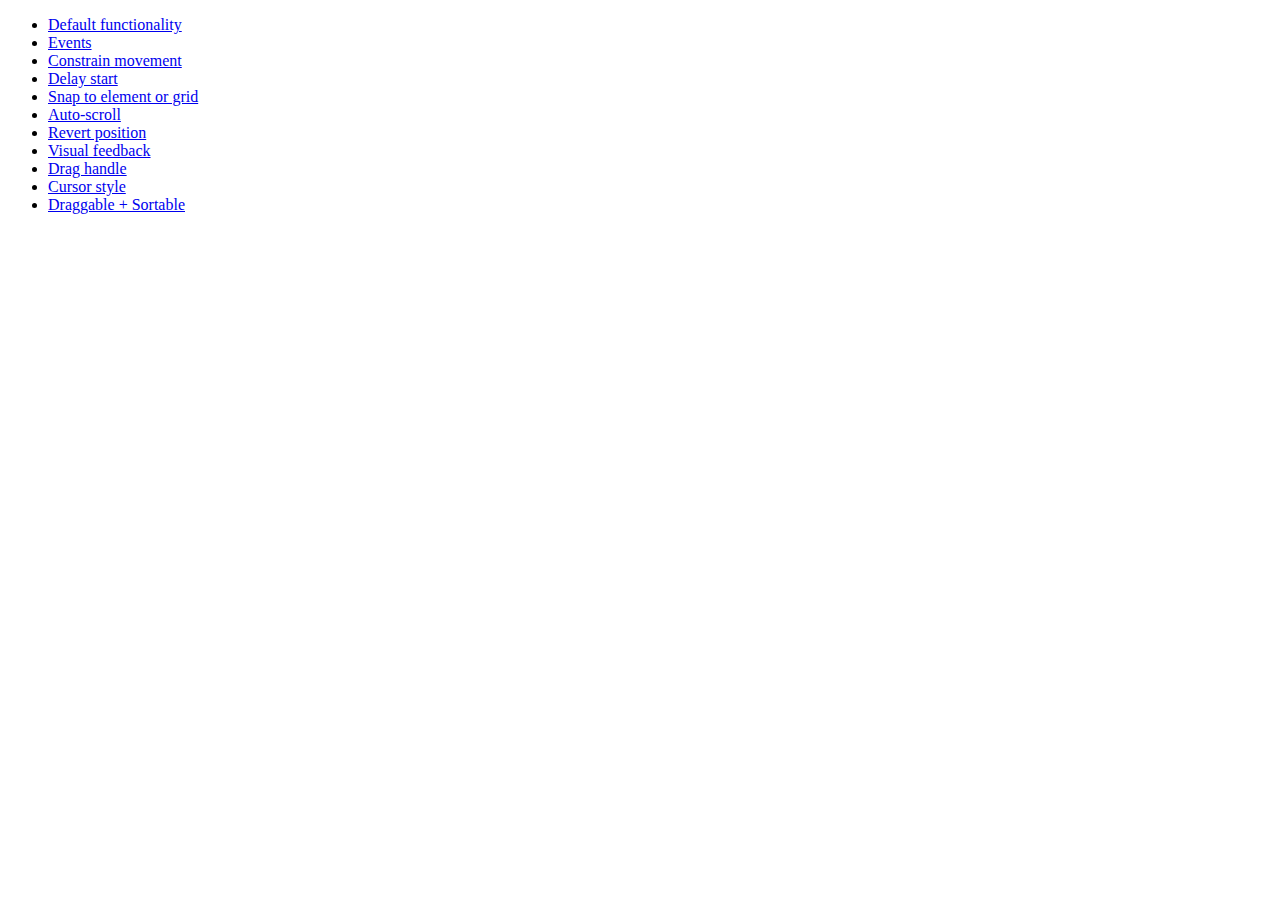
<file: js/vendor/jQueryUI/development-bundle/demos/draggable/index.html>
<!doctype html>
<html lang="en">
<head>
	<meta charset="utf-8">
	<title>jQuery UI Draggable Demos</title>
</head>
<body>

<ul>
	<li><a href="default.html">Default functionality</a></li>
	<li><a href="events.html">Events</a></li>
	<li><a href="constrain-movement.html">Constrain movement</a></li>
	<li><a href="delay-start.html">Delay start</a></li>
	<li><a href="snap-to.html">Snap to element or grid</a></li>
	<li><a href="scroll.html">Auto-scroll</a></li>
	<li><a href="revert.html">Revert position</a></li>
	<li><a href="visual-feedback.html">Visual feedback</a></li>
	<li><a href="handle.html">Drag handle</a></li>
	<li><a href="cursor-style.html">Cursor style</a></li>
	<li><a href="sortable.html">Draggable + Sortable</a></li>
</ul>

</body>
</html>
</file>
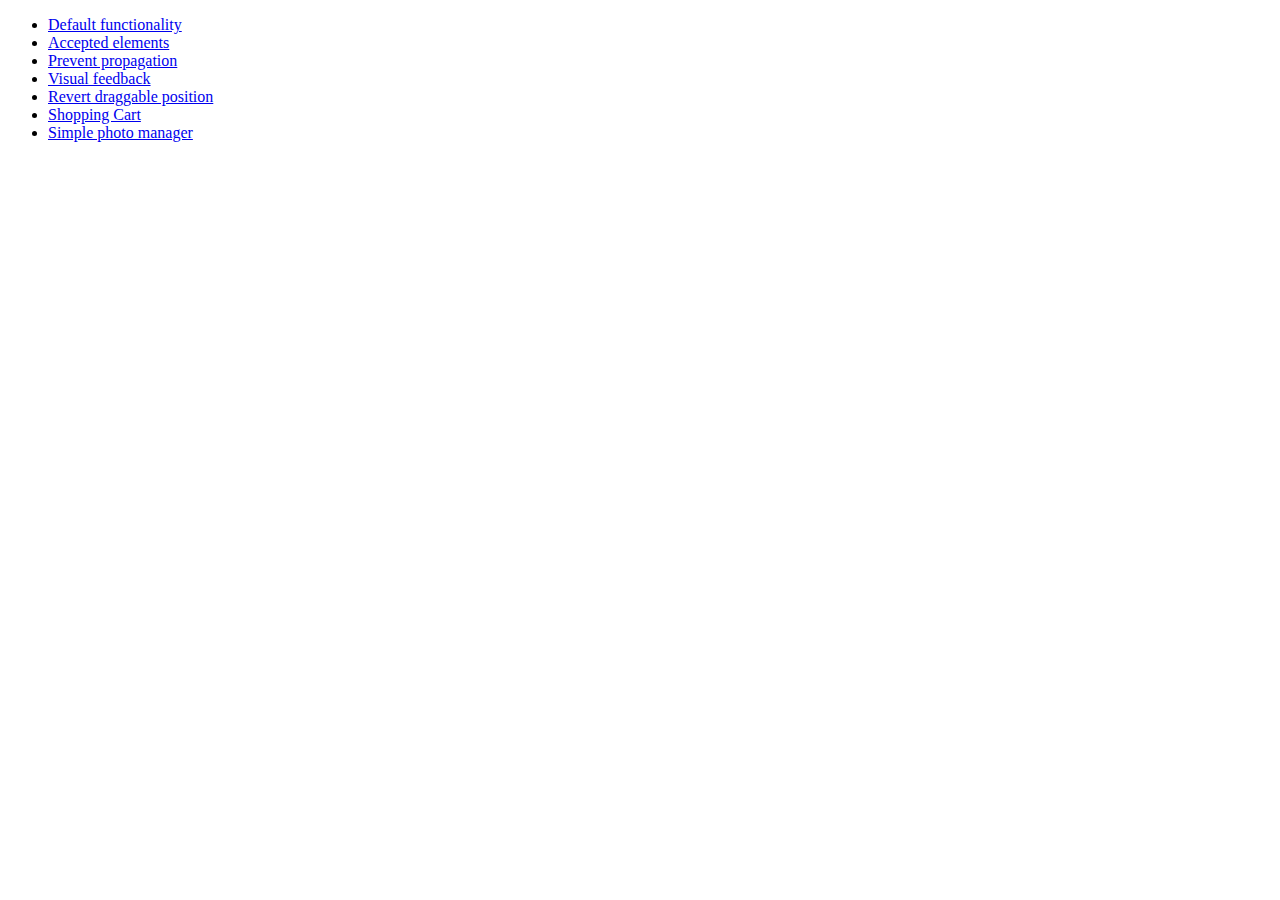
<file: js/vendor/jQueryUI/development-bundle/demos/droppable/index.html>
<!doctype html>
<html lang="en">
<head>
	<meta charset="utf-8">
	<title>jQuery UI Droppable Demos</title>
</head>
<body>

<ul>
	<li><a href="default.html">Default functionality</a></li>
	<li><a href="accepted-elements.html">Accepted elements</a></li>
	<li><a href="propagation.html">Prevent propagation</a></li>
	<li><a href="visual-feedback.html">Visual feedback</a></li>
	<li><a href="revert.html">Revert draggable position</a></li>
	<li><a href="shopping-cart.html">Shopping Cart</a></li>
	<li><a href="photo-manager.html">Simple photo manager</a></li>
</ul>

</body>
</html>
</file>
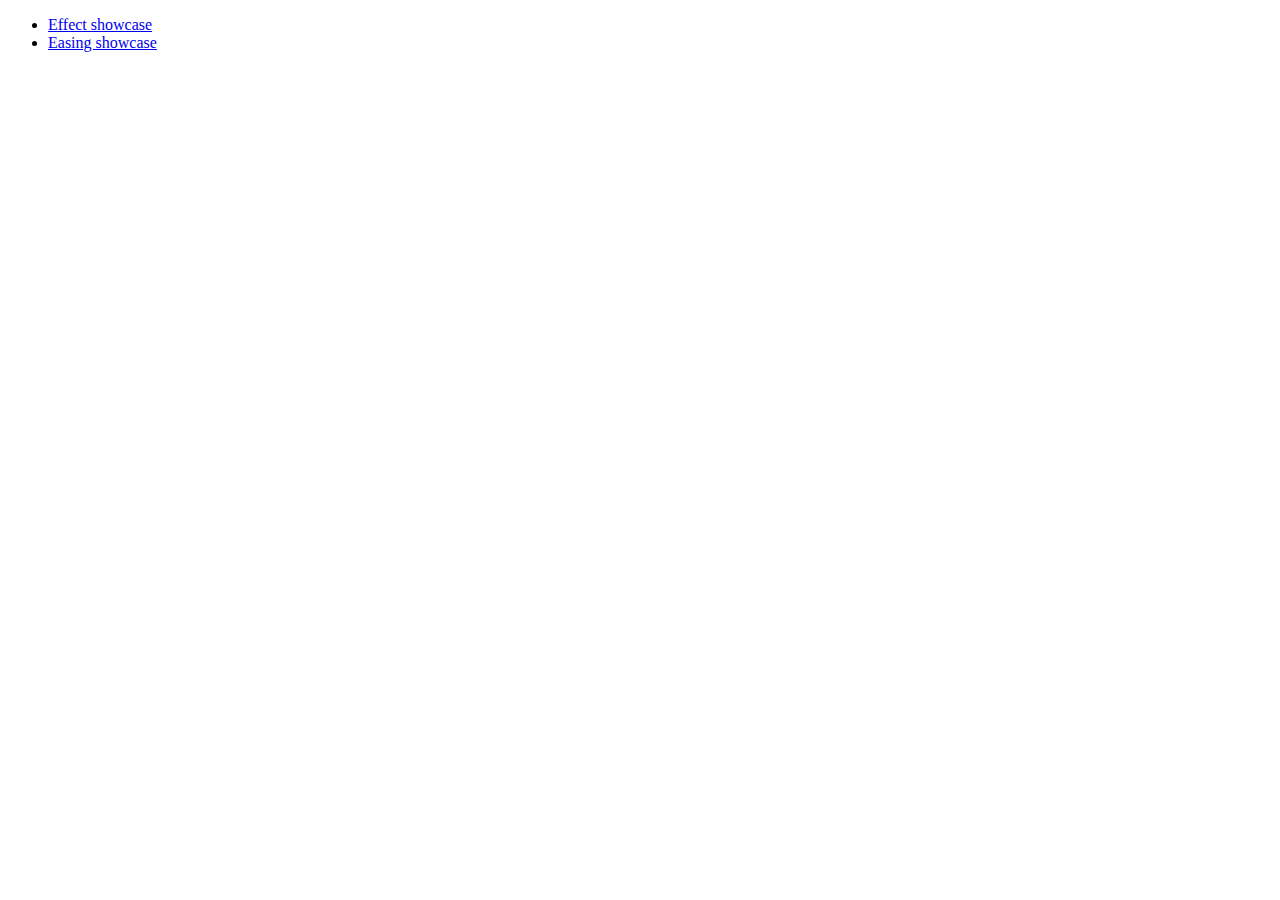
<file: js/vendor/jQueryUI/development-bundle/demos/effect/index.html>
<!doctype html>
<html lang="en">
<head>
	<meta charset="utf-8">
	<title>jQuery UI Effects Demos</title>
</head>
<body>

<ul>
	<li><a href="default.html">Effect showcase</a></li>
	<li><a href="easing.html">Easing showcase</a></li>
</ul>

</body>
</html>
</file>
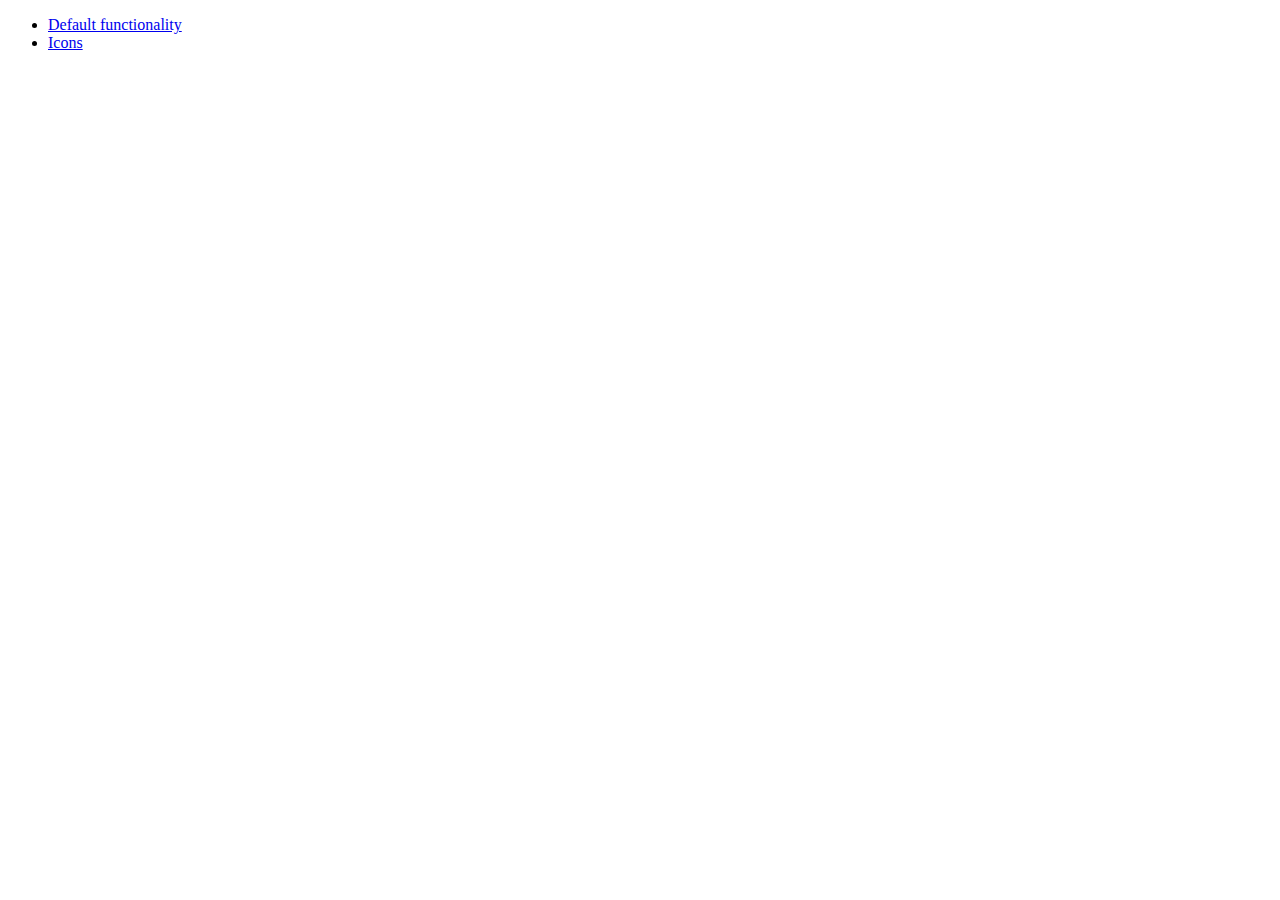
<file: js/vendor/jQueryUI/development-bundle/demos/menu/index.html>
<!doctype html>
<html lang="en">
<head>
	<meta charset="utf-8">
	<title>jQuery UI Menu Demos</title>
</head>
<body>

<ul>
	<li><a href="default.html">Default functionality</a></li>
	<li><a href="icons.html">Icons</a></li>
</ul>

</body>
</html>
</file>
